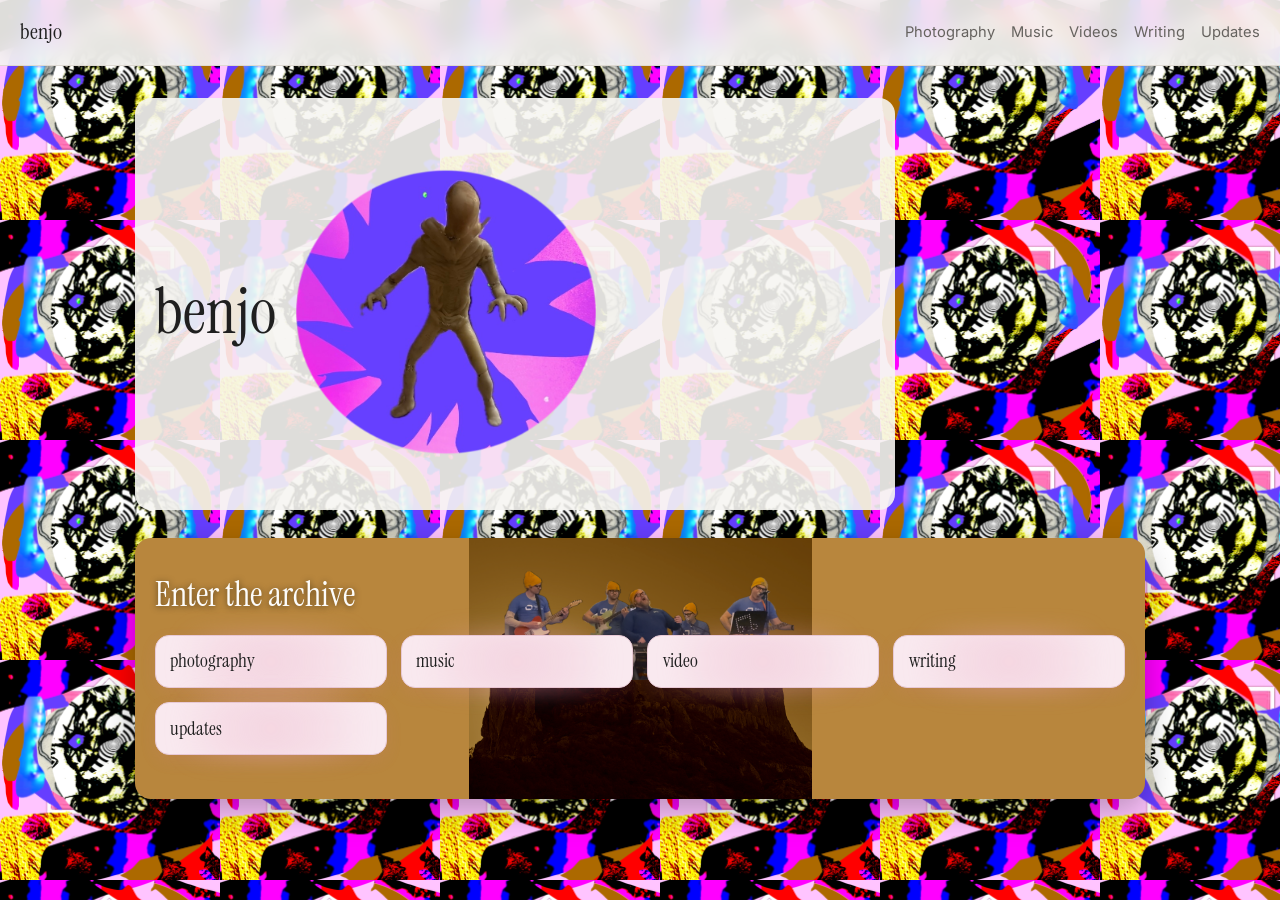
<file: index.html>
<!doctype html>
<html lang="en">
  <head>
    <meta charset="UTF-8" />
    <meta name="viewport" content="width=device-width, initial-scale=1.0" />
    <meta http-equiv="Cache-Control" content="no-store, no-cache, must-revalidate, max-age=0" />
    <meta http-equiv="Pragma" content="no-cache" />
    <meta http-equiv="Expires" content="0" />
    <meta
      name="description"
      content="An artistic, minimal portfolio with albums, music, videos, writings, and updates."
    />
    <title>benjo</title>
    <link rel="preconnect" href="https://fonts.googleapis.com" />
    <link rel="preconnect" href="https://fonts.gstatic.com" crossorigin />
    <link
      href="https://fonts.googleapis.com/css2?family=Instrument+Serif:ital@0;1&family=Inter:wght@300;400;500&display=swap"
      rel="stylesheet"
    />
    <link rel="stylesheet" href="./styles.css" />
  </head>
  <body class="home-page">
    <header class="site-header">
      <a class="brand" href="./index.html">benjo</a>
      <nav class="site-nav">
        <a href="./gallery.html">Photography</a>
        <a href="./music.html">Music</a>
        <a href="./videos.html">Videos</a>
        <a href="./writings.html">Writing</a>
        <a href="./updates.html">Updates</a>
      </nav>
    </header>

    <main id="top" class="layout">
      <section class="hero">
        <h1>benjo</h1>

        <button id="music-play-button" class="music-play-button" aria-label="Play music">
          <img
            src="./assets/backgrounds/alien button.png"
            alt="Play music"
            loading="eager"
          />
        </button>
      </section>

      <section class="section">
        <div class="section-head home-head">
          <h2>Enter the archive</h2>
        </div>
        <div class="feature-grid">
          <a class="feature-card" href="./gallery.html">
            <h3>photography</h3>
          </a>
          <a class="feature-card" id="music-hover-link" href="./music.html">
            <h3>music</h3>
          </a>
          <a class="feature-card" href="./videos.html">
            <h3>video</h3>
          </a>
          <a class="feature-card" href="./writings.html">
            <h3>writing</h3>
          </a>
          <a class="feature-card" href="./updates.html">
            <h3>updates</h3>
          </a>
        </div>
      </section>
    </main>

    <audio
      id="music-hover-audio"
      preload="auto"
      style="position: absolute; width: 1px; height: 1px; left: -9999px; top: -9999px; opacity: 0;"
      src="./assets/audio/people are dying and no one cares loopable.mp3"
    ></audio>

    <script>
      (() => {
        const audio = document.getElementById("music-hover-audio");
        const button = document.getElementById("music-play-button");
        if (!audio || !button) return;

        const play = async () => {
          try {
            audio.currentTime = 0;
            audio.muted = false;
            const p = audio.play();
            if (p && typeof p.catch === "function") p.catch(() => {});
          } catch {
            // Ignore (autoplay policy edge cases).
          }
        };

        button.addEventListener("click", () => {
          // Only react to explicit clicks on the play button.
          if (audio.paused) play();
          else audio.pause();
        });
      })();
    </script>
  </body>
</html>
</file>
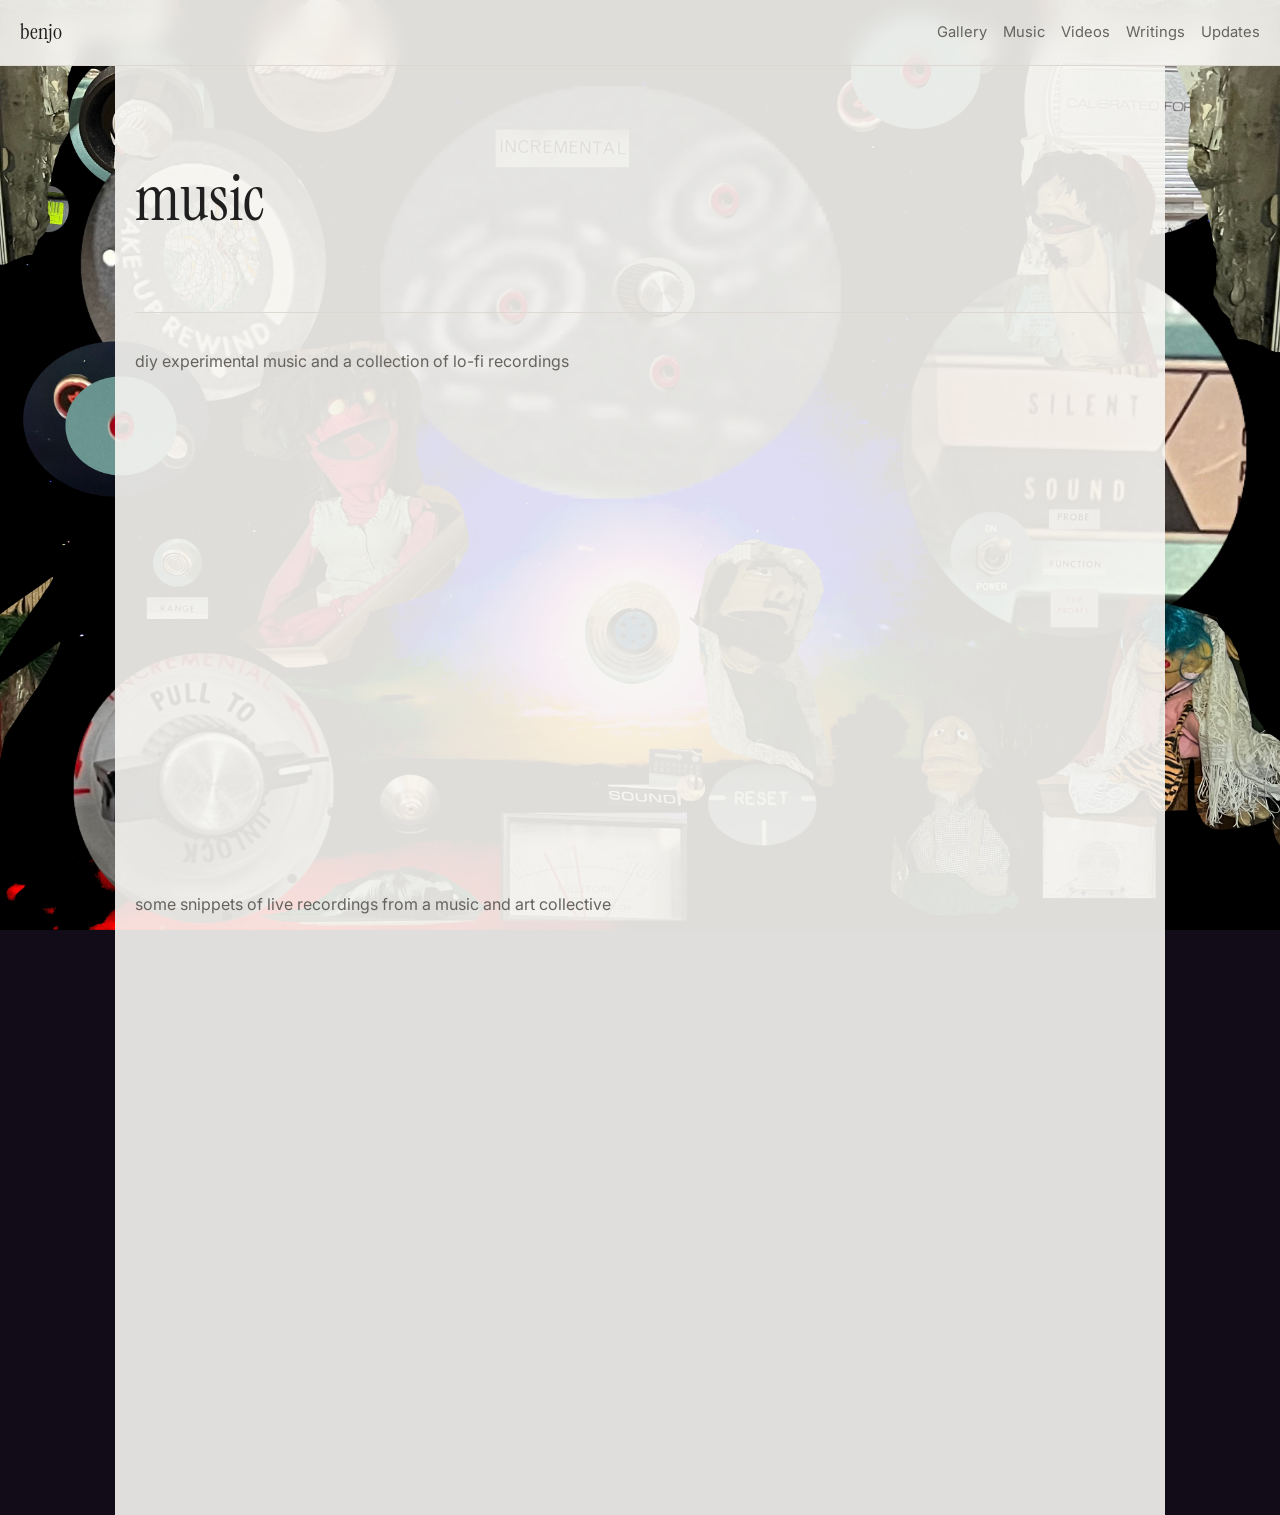
<file: music.html>
<!doctype html>
<html lang="en">
  <head>
    <meta charset="UTF-8" />
    <meta name="viewport" content="width=device-width, initial-scale=1.0" />
    <meta http-equiv="Cache-Control" content="no-store, no-cache, must-revalidate, max-age=0" />
    <meta http-equiv="Pragma" content="no-cache" />
    <meta http-equiv="Expires" content="0" />
    <meta name="description" content="Music shared via Bandcamp embeds." />
    <title>Music - benjo</title>
    <link rel="preconnect" href="https://fonts.googleapis.com" />
    <link rel="preconnect" href="https://fonts.gstatic.com" crossorigin />
    <link
      href="https://fonts.googleapis.com/css2?family=Instrument+Serif:ital@0;1&family=Inter:wght@300;400;500&display=swap"
      rel="stylesheet"
    />
    <link rel="stylesheet" href="./styles.css" />
  </head>
  <body class="music-page">
    <header class="site-header">
      <a class="brand" href="./index.html">benjo</a>
      <nav class="site-nav">
        <a href="./gallery.html">Gallery</a>
        <a href="./music.html">Music</a>
        <a href="./videos.html">Videos</a>
        <a href="./writings.html">Writings</a>
        <a href="./updates.html">Updates</a>
      </nav>
    </header>

    <main class="layout">
      <section class="hero">
        <h1>music</h1>
      </section>

      <section class="section">
        <div class="music-embed-block">
          <p class="music-intro-text">diy experimental music and a collection of lo-fi recordings</p>
          <iframe
            class="bandcamp-embed"
            style="border: 0; width: 350px; height: 470px;"
            src="https://bandcamp.com/EmbeddedPlayer/album=1660396744/size=large/bgcol=ffffff/linkcol=0687f5/tracklist=false/transparent=true/autoplay=true/"
            seamless
            allow="autoplay"
            title="dreams inside a tired fire by adrift of inference"
          >
            <a href="https://adriftofinference.bandcamp.com/album/dreams-inside-a-tired-fire">dreams inside a tired fire by adrift of inference</a>
          </iframe>
        </div>
        <div class="music-embed-block">
          <p class="music-intro-text">some snippets of live recordings from a music and art collective</p>
          <iframe
            class="bandcamp-embed"
            style="border: 0; width: 350px; height: 470px;"
            src="https://bandcamp.com/EmbeddedPlayer/album=1847187806/size=large/bgcol=ffffff/linkcol=0687f5/tracklist=false/transparent=true/"
            seamless
            allow="autoplay"
            title="The Porch Pirate of Pez, Nance by Ballratz"
          >
            <a href="https://ballratz.bandcamp.com/album/the-porch-pirate-of-pez-nance">The Porch Pirate of Pez, Nance by Ballratz</a>
          </iframe>
        </div>
        <div id="music-list" class="embed-stack"></div>
      </section>
    </main>
    <script src="./script.js" defer></script>
  </body>
</html>
</file>
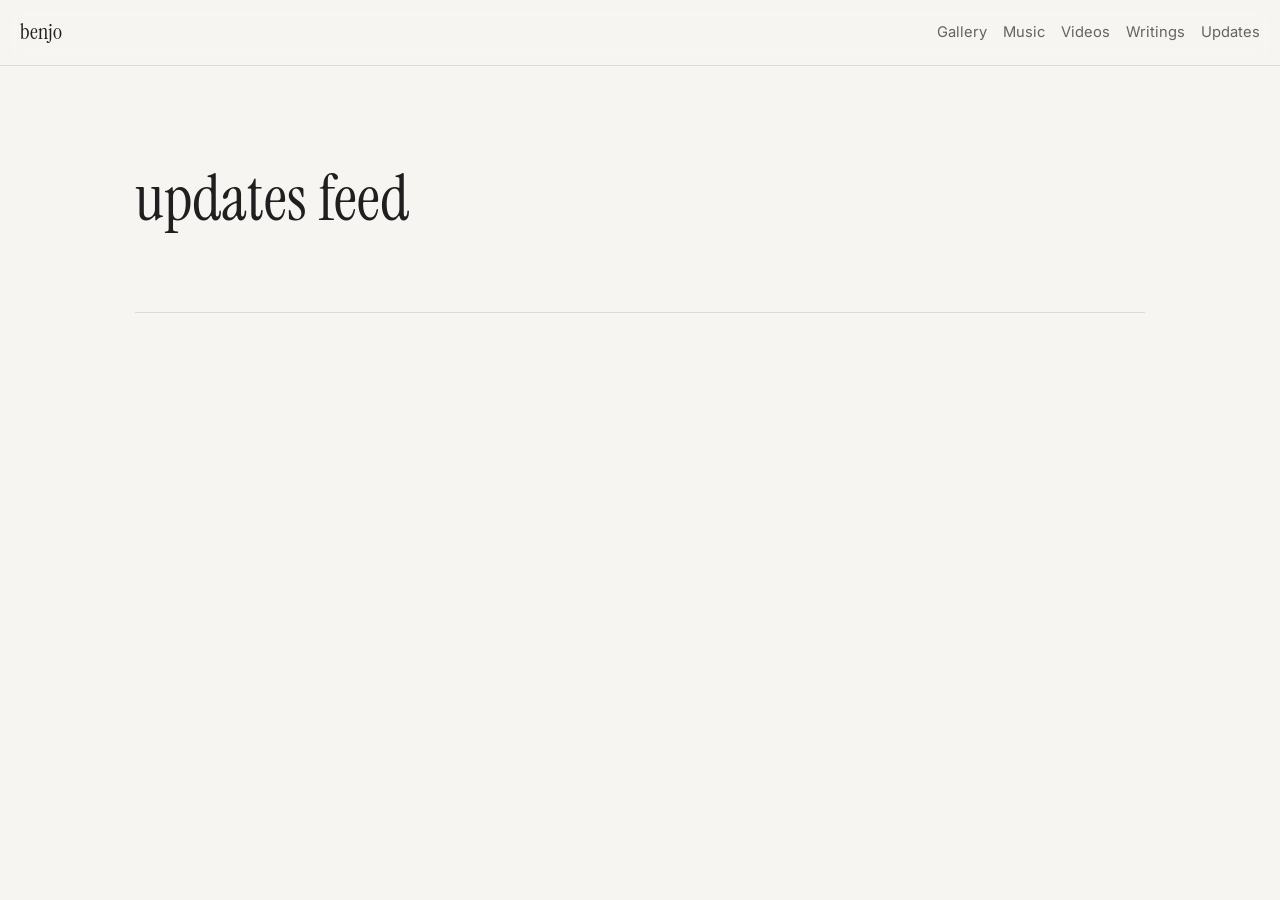
<file: updates.html>
<!doctype html>
<html lang="en">
  <head>
    <meta charset="UTF-8" />
    <meta name="viewport" content="width=device-width, initial-scale=1.0" />
    <meta http-equiv="Cache-Control" content="no-store, no-cache, must-revalidate, max-age=0" />
    <meta http-equiv="Pragma" content="no-cache" />
    <meta http-equiv="Expires" content="0" />
    <meta name="description" content="Recent updates and notes." />
    <title>Updates - benjo</title>
    <link rel="preconnect" href="https://fonts.googleapis.com" />
    <link rel="preconnect" href="https://fonts.gstatic.com" crossorigin />
    <link
      href="https://fonts.googleapis.com/css2?family=Instrument+Serif:ital@0;1&family=Inter:wght@300;400;500&display=swap"
      rel="stylesheet"
    />
    <link rel="stylesheet" href="./styles.css" />
  </head>
  <body>
    <header class="site-header">
      <a class="brand" href="./index.html">benjo</a>
      <nav class="site-nav">
        <a href="./gallery.html">Gallery</a>
        <a href="./music.html">Music</a>
        <a href="./videos.html">Videos</a>
        <a href="./writings.html">Writings</a>
        <a href="./updates.html">Updates</a>
      </nav>
    </header>

    <main class="layout">
      <section class="hero">
        <h1>updates feed</h1>
      </section>

      <section class="section">
        <ul id="update-list" class="update-list"></ul>
      </section>
    </main>

    <script src="./script.js" defer></script>
  </body>
</html>
</file>
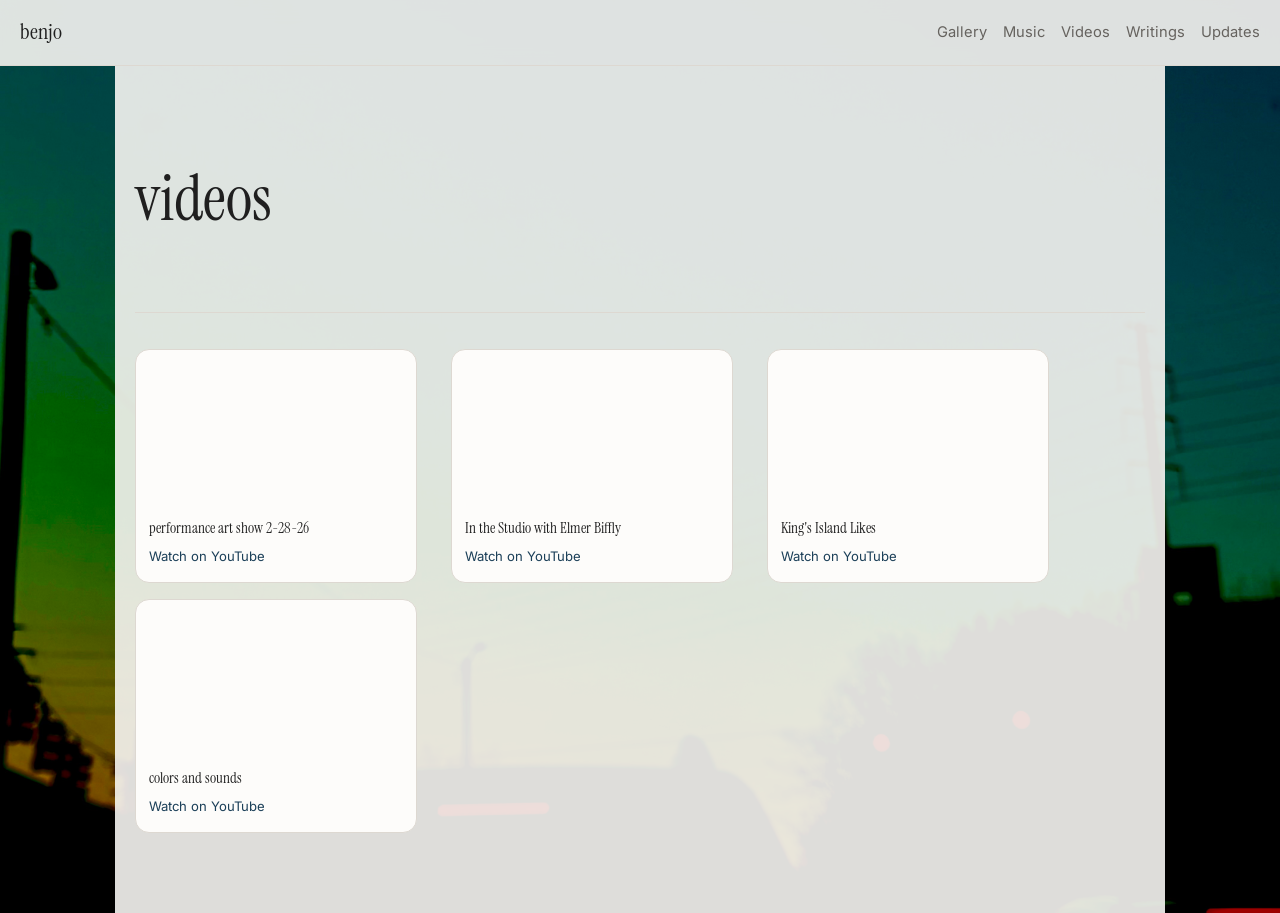
<file: videos.html>
<!doctype html>
<html lang="en">
  <head>
    <meta charset="UTF-8" />
    <meta name="viewport" content="width=device-width, initial-scale=1.0" />
    <meta http-equiv="Cache-Control" content="no-store, no-cache, must-revalidate, max-age=0" />
    <meta http-equiv="Pragma" content="no-cache" />
    <meta http-equiv="Expires" content="0" />
    <meta name="description" content="Videos shared via YouTube embeds." />
    <title>Videos - benjo</title>
    <link rel="preconnect" href="https://fonts.googleapis.com" />
    <link rel="preconnect" href="https://fonts.gstatic.com" crossorigin />
    <link
      href="https://fonts.googleapis.com/css2?family=Instrument+Serif:ital@0;1&family=Inter:wght@300;400;500&display=swap"
      rel="stylesheet"
    />
    <link rel="stylesheet" href="./styles.css" />
  </head>
  <body class="video-page">
    <header class="site-header">
      <a class="brand" href="./index.html">benjo</a>
      <nav class="site-nav">
        <a href="./gallery.html">Gallery</a>
        <a href="./music.html">Music</a>
        <a href="./videos.html">Videos</a>
        <a href="./writings.html">Writings</a>
        <a href="./updates.html">Updates</a>
      </nav>
    </header>

    <main class="layout">
      <section class="hero">
        <h1>videos</h1>
      </section>

      <section class="section">
        <div id="video-list" class="video-grid"></div>
      </section>
    </main>

    <script src="./script.js" defer></script>
  </body>
</html>
</file>
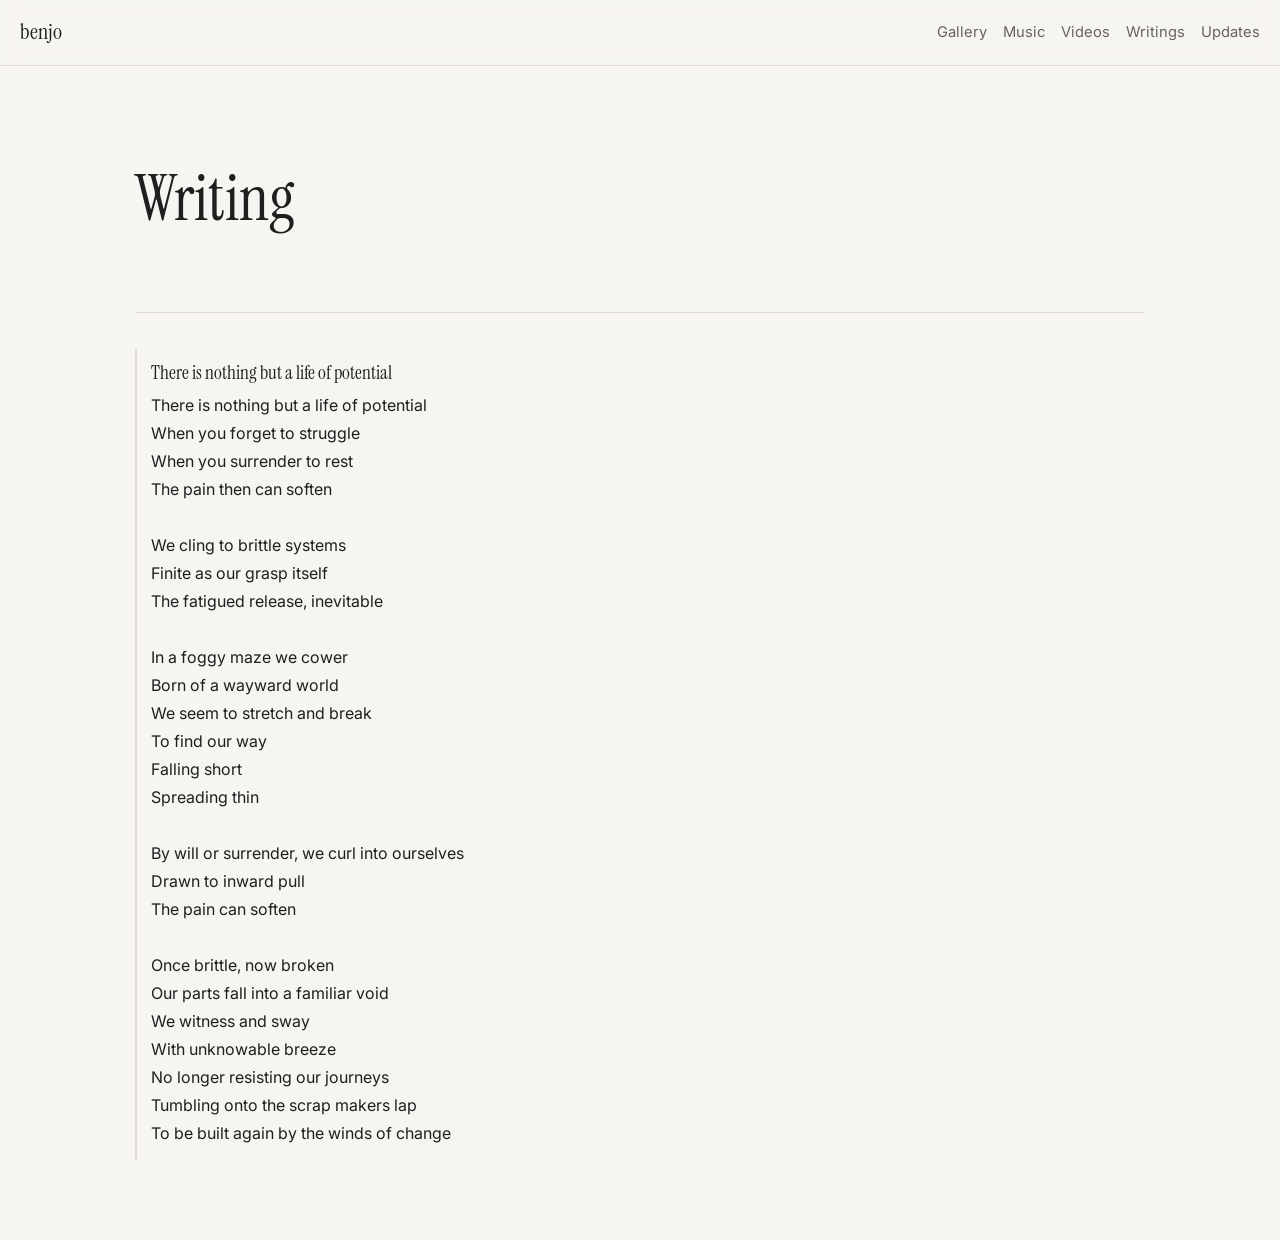
<file: writings.html>
<!doctype html>
<html lang="en">
  <head>
    <meta charset="UTF-8" />
    <meta name="viewport" content="width=device-width, initial-scale=1.0" />
    <meta http-equiv="Cache-Control" content="no-store, no-cache, must-revalidate, max-age=0" />
    <meta http-equiv="Pragma" content="no-cache" />
    <meta http-equiv="Expires" content="0" />
    <meta name="description" content="Writings and essays." />
    <title>Writings - benjo</title>
    <link rel="preconnect" href="https://fonts.googleapis.com" />
    <link rel="preconnect" href="https://fonts.gstatic.com" crossorigin />
    <link
      href="https://fonts.googleapis.com/css2?family=Instrument+Serif:ital@0;1&family=Inter:wght@300;400;500&display=swap"
      rel="stylesheet"
    />
    <link rel="stylesheet" href="./styles.css" />
  </head>
  <body>
    <header class="site-header">
      <a class="brand" href="./index.html">benjo</a>
      <nav class="site-nav">
        <a href="./gallery.html">Gallery</a>
        <a href="./music.html">Music</a>
        <a href="./videos.html">Videos</a>
        <a href="./writings.html">Writings</a>
        <a href="./updates.html">Updates</a>
      </nav>
    </header>

    <main class="layout">
      <section class="hero">
        <h1>Writing</h1>
      </section>

      <section class="section">
        <div id="writing-list" class="writing-list"></div>
      </section>
    </main>

    <script src="./script.js" defer></script>
  </body>
</html>
</file>
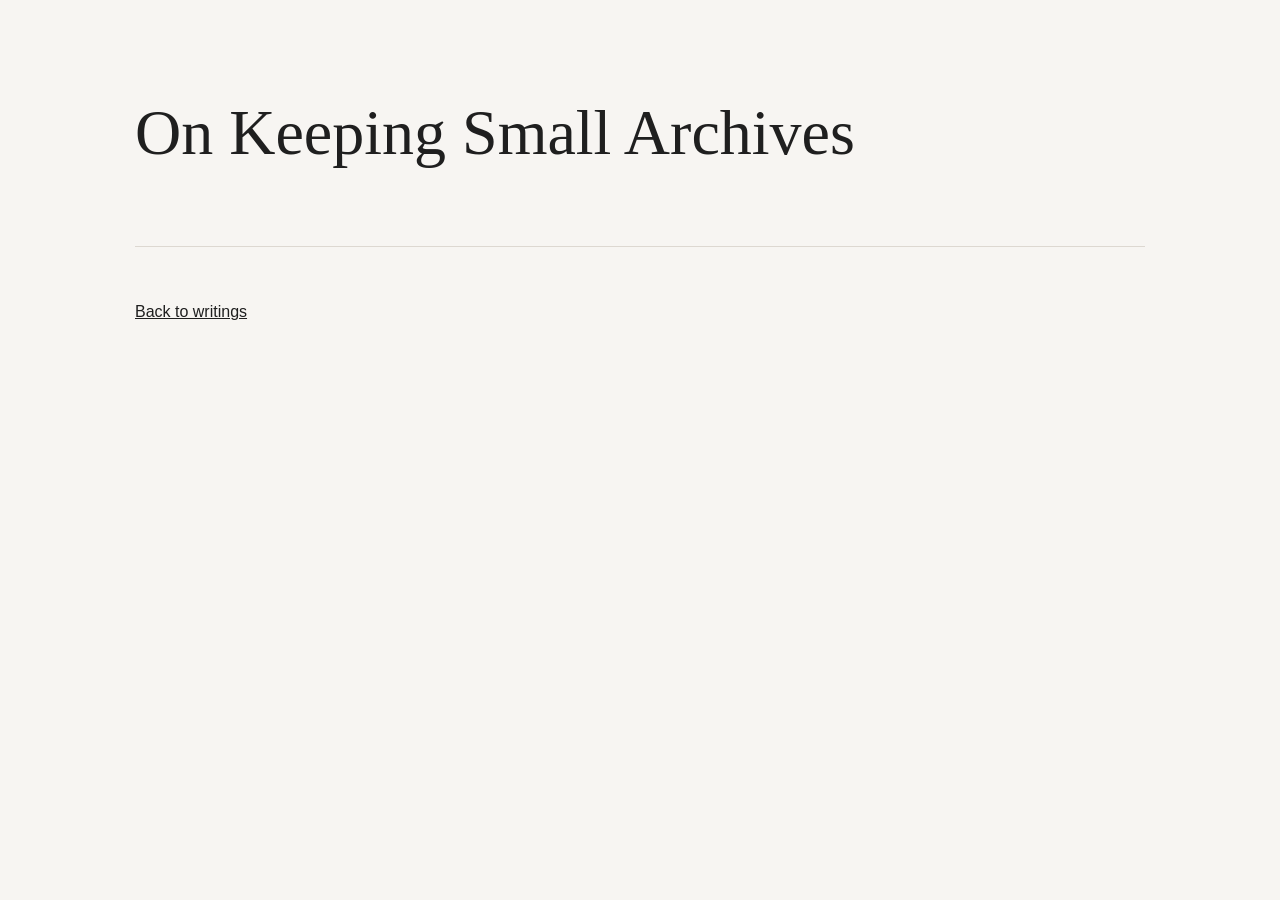
<file: writings/archive.html>
<!doctype html>
<html lang="en">
  <head>
    <meta charset="UTF-8" />
    <meta name="viewport" content="width=device-width, initial-scale=1.0" />
    <meta http-equiv="Cache-Control" content="no-store, no-cache, must-revalidate, max-age=0" />
    <meta http-equiv="Pragma" content="no-cache" />
    <meta http-equiv="Expires" content="0" />
    <title>On Keeping Small Archives</title>
    <link rel="stylesheet" href="../styles.css" />
  </head>
  <body>
    <main class="layout">
      <section class="hero">
        <h1>On Keeping Small Archives</h1>
      </section>

      <article class="section">
        <p><a href="../writings.html">Back to writings</a></p>
      </article>
    </main>
  </body>
</html>
</file>
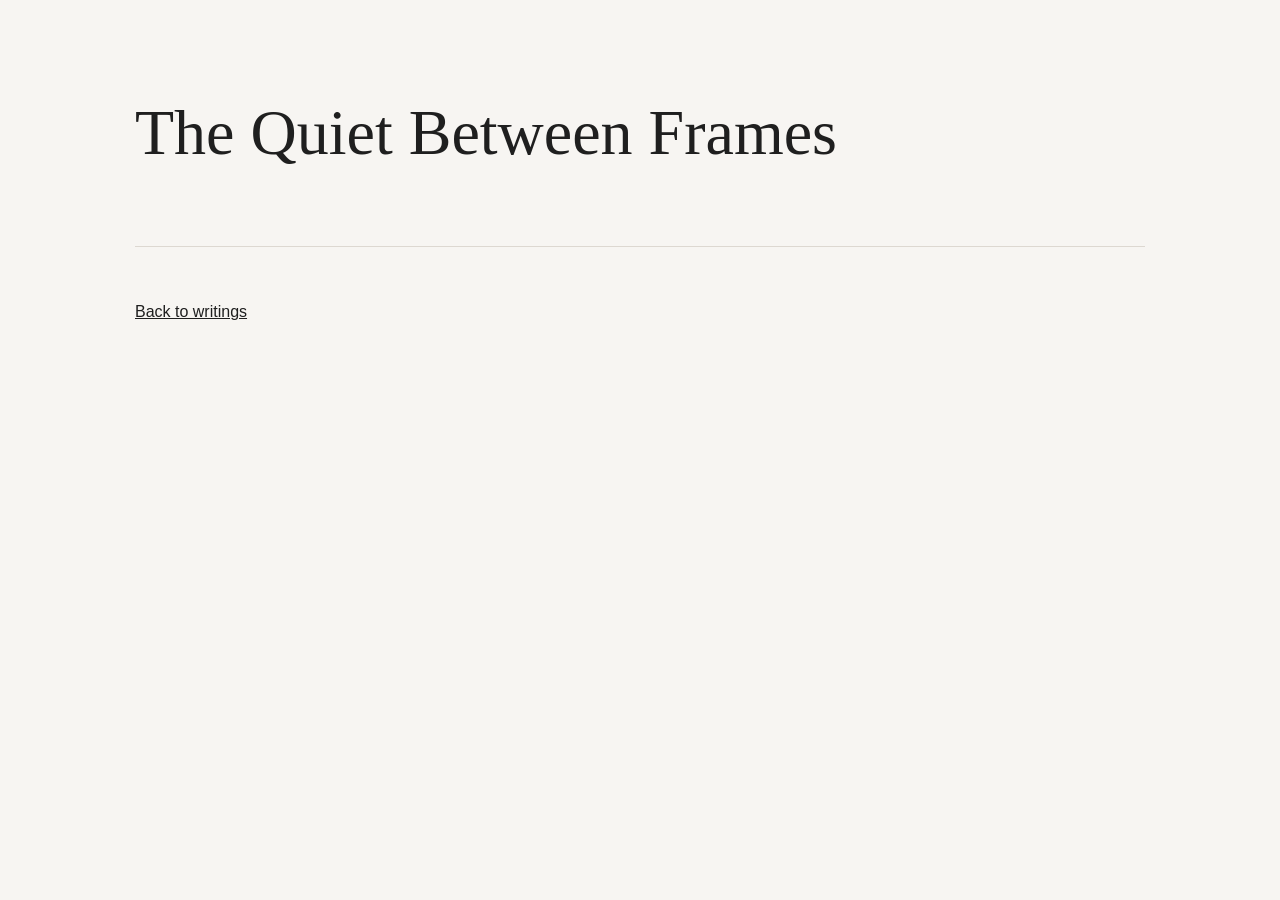
<file: writings/frames.html>
<!doctype html>
<html lang="en">
  <head>
    <meta charset="UTF-8" />
    <meta name="viewport" content="width=device-width, initial-scale=1.0" />
    <meta http-equiv="Cache-Control" content="no-store, no-cache, must-revalidate, max-age=0" />
    <meta http-equiv="Pragma" content="no-cache" />
    <meta http-equiv="Expires" content="0" />
    <title>The Quiet Between Frames</title>
    <link rel="stylesheet" href="../styles.css" />
  </head>
  <body>
    <main class="layout">
      <section class="hero">
        <h1>The Quiet Between Frames</h1>
      </section>

      <article class="section">
        <p><a href="../writings.html">Back to writings</a></p>
      </article>
    </main>
  </body>
</html>
</file>
<file: styles.css>
:root {
  --bg: #f7f5f2;
  --paper: #fdfcfa;
  --text: #1f1f1f;
  --muted: #66635f;
  --line: #ddd8d1;
  --accent: #1b3f58;
  --max-width: 1050px;
}

*,
*::before,
*::after {
  box-sizing: border-box;
}

html {
  scroll-behavior: smooth;
}

body {
  margin: 0;
  background: var(--bg);
  color: var(--text);
  font-family: "Inter", sans-serif;
  line-height: 1.6;
}

.home-page {
  background-color: #120b18;
  background-image: url("./assets/backgrounds/skull-bow.png");
  background-size: 220px 220px;
  background-repeat: repeat;
  background-attachment: fixed;
}

.home-page .hero {
  display: flex;
  align-items: center;
  flex-wrap: wrap;
  gap: 1.25rem;
  background: color-mix(in srgb, #f7f5f2 90%, transparent);
  border-radius: 16px;
  padding: 4rem 1.25rem 3rem;
  max-width: 760px;
}

.music-play-button {
  position: relative;
  width: 300px;
  height: 300px;
  padding: 0;
  border: 0;
  background: transparent;
  cursor: pointer;
  z-index: 5;
}

.music-play-button img {
  width: 100%;
  height: 100%;
  display: block;
}

.home-page .site-header,
.home-page .site-footer {
  background: color-mix(in srgb, #f7f5f2 90%, transparent);
}

.home-page main.layout > .section {
  background-color: #b8863d;
  background-image: url("./assets/backgrounds/mount ballzmore.png");
  background-size: contain;
  background-position: center;
  background-repeat: no-repeat;
  border-radius: 16px;
  border-top: none;
  padding: 2.25rem 1.25rem 2.75rem;
  margin-top: 1.8rem;
  box-shadow: 0 12px 34px rgba(0, 0, 0, 0.28);
}

.home-page main.layout > .section .section-head h2 {
  color: #fdfcfa;
  text-shadow: 0 1px 6px rgba(0, 0, 0, 0.55);
}


.photography-page {
  background-color: #120b18;
  background-image: url("./assets/backgrounds/swamp water.jpeg");
  background-size: 220px 220px;
  background-repeat: repeat;
  background-attachment: fixed;
}

.photography-page .site-header,
.photography-page .layout,
.photography-page .site-footer {
  background: color-mix(in srgb, #f7f5f2 90%, transparent);
}

.music-page {
  background-color: #120b18;
  background-image: url("./assets/backgrounds/space puppet gadgets.jpeg");
  background-size: cover;
  background-repeat: no-repeat;
  background-position: center;
  background-attachment: fixed;
}

.music-page .site-header,
.music-page .layout,
.music-page .site-footer {
  background: color-mix(in srgb, #f7f5f2 90%, transparent);
}

.video-page {
  background-color: #120b18;
  background-image: url("./assets/backgrounds/alien skies.jpeg");
  background-size: cover;
  background-repeat: no-repeat;
  background-position: center;
  background-attachment: fixed;
}

.video-page .site-header,
.video-page .layout,
.video-page .site-footer {
  background: color-mix(in srgb, #f7f5f2 90%, transparent);
}

a {
  color: inherit;
}

.site-header {
  position: sticky;
  top: 0;
  backdrop-filter: blur(10px);
  background: color-mix(in srgb, var(--bg) 88%, transparent);
  border-bottom: 1px solid var(--line);
  padding: 0.9rem 1.25rem;
  display: flex;
  align-items: center;
  justify-content: space-between;
  z-index: 20;
}

.brand {
  text-decoration: none;
  font-family: "Instrument Serif", serif;
  font-size: 1.4rem;
}

.site-nav {
  display: flex;
  gap: 1rem;
  flex-wrap: wrap;
}

.site-nav a {
  text-decoration: none;
  color: var(--muted);
  font-size: 0.92rem;
}

.site-nav a:hover {
  color: var(--accent);
}

.layout {
  max-width: var(--max-width);
  margin: 0 auto;
  padding: 2rem 1.25rem 5rem;
}

.hero {
  padding: 4rem 0 3rem;
  max-width: 760px;
}

.kicker {
  text-transform: uppercase;
  letter-spacing: 0.1em;
  font-size: 0.75rem;
  color: var(--muted);
  margin: 0 0 0.75rem;
}

h1,
h2,
h3 {
  font-family: "Instrument Serif", serif;
  font-weight: 400;
  line-height: 1.15;
}

h1 {
  font-size: clamp(2rem, 6vw, 4rem);
  margin: 0;
}

.hero-copy {
  color: var(--muted);
  max-width: 60ch;
}

.section {
  border-top: 1px solid var(--line);
  padding-top: 2.25rem;
  margin-top: 1.8rem;
}

.music-intro {
  margin-bottom: 2rem;
}

.music-intro-text {
  margin: 0 0 0.5rem;
  color: var(--muted);
  max-width: 52ch;
}

.music-intro-link {
  display: inline-block;
  font-size: 1rem;
  color: var(--accent);
  text-decoration: none;
}

.music-intro-link:hover {
  text-decoration: underline;
}

.music-embed-block {
  margin-bottom: 2rem;
}

.music-embed-block .bandcamp-embed {
  max-width: 350px;
  border-radius: 8px;
}

.section-head {
  margin-bottom: 1rem;
}

.section-head h2 {
  margin: 0;
  font-size: clamp(1.6rem, 3vw, 2.2rem);
}

.section-head p {
  margin: 0.35rem 0 0;
  color: var(--muted);
}

.home-head {
  margin-bottom: 1.25rem;
}

.feature-grid {
  display: grid;
  grid-template-columns: repeat(auto-fit, minmax(210px, 1fr));
  gap: 0.9rem;
}

.feature-card {
  position: relative;
  isolation: isolate;
  display: block;
  text-decoration: none;
  background: #f9e9ef;
  border: 1px solid #e8cad6;
  border-radius: 14px;
  padding: 0.9rem;
  box-shadow: 0 6px 16px rgba(210, 126, 156, 0.12);
  transition: transform 140ms ease, border-color 140ms ease, box-shadow 140ms ease;
}

.feature-card::after {
  content: "";
  position: absolute;
  inset: -7px;
  border-radius: 20px;
  background: radial-gradient(
    circle at center,
    rgba(236, 174, 197, 0.32) 0%,
    rgba(236, 174, 197, 0.18) 45%,
    rgba(236, 174, 197, 0) 75%
  );
  filter: blur(10px);
  z-index: -1;
  pointer-events: none;
}

.feature-card:hover {
  transform: translateY(-2px);
  border-color: #ddb3c4;
  box-shadow: 0 10px 20px rgba(210, 126, 156, 0.18);
}

.feature-card h3 {
  margin: 0;
  font-size: 1.2rem;
}

.feature-card p {
  margin: 0.4rem 0 0;
  color: var(--muted);
  font-size: 0.94rem;
}

.album-list {
  display: grid;
  grid-template-columns: repeat(auto-fit, minmax(240px, 1fr));
  gap: 1rem;
}

.album-card {
  background: var(--paper);
  border: 1px solid var(--line);
  border-radius: 14px;
  overflow: hidden;
}

.album-embed a {
  display: block;
  line-height: 0;
}

.album-embed img {
  width: 100%;
  height: auto;
  max-width: 100%;
  display: block;
  object-fit: cover;
}

.album-cover {
  width: 100%;
  aspect-ratio: 4 / 3;
  object-fit: cover;
  display: block;
}

.album-content {
  padding: 0.8rem 0.95rem 1rem;
}

.album-content h3 {
  margin: 0;
  font-size: 1.25rem;
}

.album-content p {
  margin: 0.5rem 0;
  color: var(--muted);
  font-size: 0.95rem;
}

.album-link {
  font-size: 0.88rem;
  color: var(--accent);
  text-decoration: none;
}

.album-photo-grid {
  display: grid;
  grid-template-columns: repeat(auto-fit, minmax(220px, 1fr));
  gap: 0.9rem;
}

.album-photo-item {
  display: block;
  border-radius: 12px;
  overflow: hidden;
  border: 1px solid var(--line);
  background: var(--paper);
}

.album-photo-item img {
  width: 100%;
  height: 100%;
  max-height: 320px;
  object-fit: cover;
  display: block;
}

.embed-stack {
  display: grid;
  gap: 1rem;
}

.embed-card {
  border: 1px solid var(--line);
  border-radius: 14px;
  padding: 0.8rem;
  background: var(--paper);
}

.embed-card h3 {
  margin: 0 0 0.5rem;
}

.bandcamp-embed {
  width: 100%;
  min-height: 120px;
  border: 0;
}

.audio-embed {
  width: 100%;
}

.video-page .video-grid {
  grid-template-columns: repeat(auto-fill, minmax(300px, max-content));
  justify-content: start;
}

.video-page .video-card {
  width: fit-content;
  max-width: 100%;
}

.video-page .video-frame {
  width: 280px;
  max-width: 100%;
  aspect-ratio: 16 / 9;
  height: auto;
  border: 0;
  display: block;
}

.video-page .video-content h3 {
  font-size: 0.95rem;
}

.video-page .video-content .video-link {
  font-size: 0.82rem;
}

.video-page .video-content p {
  margin: 0.35rem 0 0;
}

.video-grid {
  display: grid;
  grid-template-columns: repeat(auto-fit, minmax(290px, 1fr));
  gap: 1rem;
}

.video-card {
  border: 1px solid var(--line);
  border-radius: 14px;
  overflow: hidden;
  background: var(--paper);
}

.video-card h3 {
  margin: 0;
  font-size: 1.15rem;
}

.video-content {
  padding: 0.8rem;
}

.video-link {
  color: var(--accent);
  text-decoration: none;
  font-size: 0.92rem;
}

.video-link:hover {
  text-decoration: underline;
}

.video-frame {
  width: 100%;
  aspect-ratio: 16 / 9;
  border: 0;
  display: block;
}

.writing-list {
  display: grid;
  gap: 0.75rem;
}

.writing-item {
  padding: 0.8rem 0.9rem;
  border-left: 2px solid var(--line);
}

.writing-item h3 {
  margin: 0 0 0.2rem;
}

.writing-body {
  margin: 0.5rem 0 0;
  max-width: 52ch;
  white-space: pre-wrap;
  line-height: 1.75;
  color: var(--text);
}

.writing-item p {
  margin: 0;
  color: var(--muted);
}

.writing-item a {
  text-decoration: none;
}

.update-list {
  list-style: none;
  padding: 0;
  margin: 0;
  display: grid;
  gap: 0.7rem;
}

.update-list li {
  border-left: 2px solid var(--line);
  padding-left: 0.8rem;
}

.update-date {
  color: var(--muted);
  font-size: 0.84rem;
  margin-right: 0.55rem;
}

.site-footer {
  max-width: var(--max-width);
  margin: 0 auto;
  border-top: 1px solid var(--line);
  padding: 1.25rem;
  color: var(--muted);
  font-size: 0.9rem;
}

code {
  background: #ece7df;
  padding: 0.1rem 0.35rem;
  border-radius: 6px;
}

@media (max-width: 600px) {
  .site-header {
    flex-direction: column;
    align-items: flex-start;
    gap: 0.5rem;
  }
}
</file>
